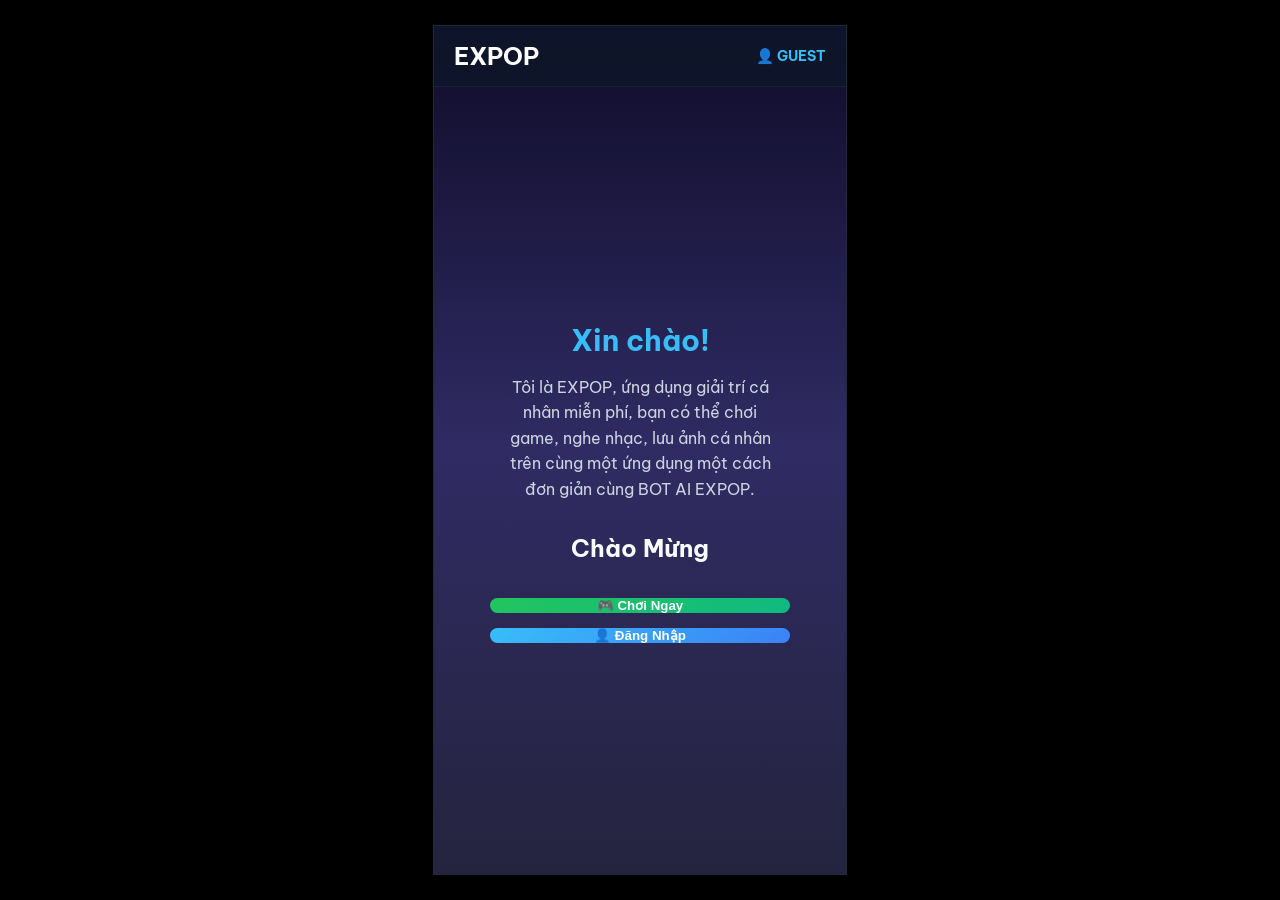
<file: index.html>
<!DOCTYPE html>
<html lang="vi">
<head>
    <meta charset="UTF-8">
    <meta name="viewport" content="width=device-width, initial-scale=1.0, maximum-scale=1.0, user-scalable=no, viewport-fit=cover">
    <title>EXPOP</title>
    <link rel="stylesheet" href="styles.css">
</head>
<body>

    <div class="app-container">
        <!-- HEADER -->
        <div class="header">
            <h1 class="app-title">EXPOP</h1>
            <div id="user-status-container">
                <div id="user-status" class="user-tag">👤 GUEST</div>
                <button id="logout-btn" class="btn-logout" data-action="logout" style="display: none;">Đăng xuất</button>
            </div>
        </div>

        <!-- MAIN CONTENT -->
        <div class="main-view-container">
            <!-- Login/Register View -->
            <div id="auth-view" class="main-view view-centered">
                <div id="login-intro-text" style="text-align: center; color: #cbd5e1; margin-bottom: 30px; max-width: 320px; line-height: 1.6; padding: 0 20px;">
                    <h2 style="color: #38bdf8; margin-bottom: 10px; font-size: 1.8rem;">Xin chào!</h2>
                    <p>Tôi là EXPOP, ứng dụng giải trí cá nhân miễn phí, bạn có thể chơi game, nghe nhạc, lưu ảnh cá nhân trên cùng một ứng dụng một cách đơn giản cùng BOT AI EXPOP.</p>
                </div>
                <div class="auth-form">
                    <a href="#" id="auth-back-link" data-action="back-to-welcome" style="display: none; margin-bottom: 20px;">‹ Quay lại</a>
                    <h3 id="auth-title">Đăng Nhập</h3>
                    <input type="text" id="auth-name" placeholder="Tên tài khoản...">
                    <input type="password" id="auth-pass" placeholder="Mật khẩu...">
                    <input type="password" id="auth-pass-confirm" placeholder="Nhập lại mật khẩu..." style="display: none;">
                    <button id="auth-submit-btn" class="btn-main" data-action="login">Đăng Nhập</button>
                    <a href="#" id="auth-switch-link" data-action="switch-auth-mode">Chưa có tài khoản? Đăng ký</a>
                </div>
            </div>

            <!-- Home View (Logged In) -->
            <div id="home-view" class="main-view view-centered">
                <div class="home-menu">
                    <div class="home-menu-btn btn-music" data-action="open-music">
                        <div class="btn-bg"></div>
                        <div class="btn-content">
                            <div class="music-wave-icon"><span></span><span></span><span></span><span></span></div>
                            <span class="home-menu-label">Nghe Nhạc</span>
                        </div>
                    </div>
                    <div class="home-menu-btn btn-game" data-action="open-games">
                        <div class="btn-bg"></div>
                        <div class="btn-content">
                            <span class="home-menu-icon game-anim">🎮</span>
                            <span class="home-menu-label">Mini Game</span>
                        </div>
                    </div>
                    <div class="home-menu-btn btn-gallery" data-action="open-gallery">
                        <div class="btn-bg"></div>
                        <div class="btn-content">
                            <span class="home-menu-icon gallery-anim">📸</span>
                            <span class="home-menu-label">Kho Ảnh</span>
                        </div>
                    </div>
                </div>
            </div>

            <!-- Music View -->
            <div id="music-view" class="main-view">
                <div class="page-header">
                    <button class="btn-icon" data-action="back-to-home">⬅️</button>
                    <h3>Âm Nhạc</h3>
                    <button class="btn-icon" id="btn-shuffle" data-action="toggle-shuffle" style="margin-left: auto; margin-right: 5px;">🔀</button>
                    <button class="btn-icon" id="btn-loop" data-action="toggle-loop" style="margin-right: 5px;">🔁</button>
                    <button class="btn-icon" data-action="add-music" style="margin-right: 10px;">➕</button>
                    <button id="music-vol-btn" class="vol-btn" data-action="toggle-mute">🔇</button>
                </div>
                <div id="music-feed" class="explore-feed scroll-hide"></div>
            </div>

            <!-- Games View -->
            <div id="games-view" class="main-view">
                <!-- Game Menu -->
                <div id="game-menu-container" class="main-view active">
                    <div class="page-header">
                        <button class="btn-icon" data-action="back-to-home">⬅️</button>
                        <h3>Kho Trò Chơi</h3>
                    </div>
                    <div class="game-list scroll-hide">
                        <div class="game-item" data-action="play-game" data-game-url="caro.html" data-game-title="Cờ Caro">
                            <div class="game-icon caro-logo">
                                <span class="caro-o"></span>
                                <span class="caro-x"></span>
                            </div>
                            <div class="game-name">Cờ Caro</div>
                        </div>
                        <div class="game-item" data-action="play-game" data-game-url="chess.html" data-game-title="Cờ Vua">
                            <div class="game-icon">♔</div>
                            <div class="game-name">Cờ Vua</div>
                        </div>
                        <div class="game-item" data-action="play-game" data-game-url="xiangqi.html" data-game-title="Cờ Tướng">
                            <div class="game-icon" style="color: #ef4444;">帥</div>
                            <div class="game-name">Cờ Tướng</div>
                        </div>
                        <div class="game-item" data-action="play-game" data-game-url="go.html" data-game-title="Cờ Vây">
                            <div class="game-icon">碁</div>
                            <div class="game-name">Cờ Vây</div>
                        </div>
                    </div>
                </div>
                <!-- Game Player -->
                <div id="game-player-container" class="main-view">
                    <div class="page-header">
                        <button class="btn-icon" data-action="back-to-game-menu">⬅️</button>
                        <h3 id="game-player-title"></h3>
                    </div>
                    <iframe id="game-iframe" src="about:blank" class="game-iframe" frameborder="0" style="border: none;" allowtransparency="true"></iframe>
                </div>
            </div>

            <!-- Gallery View -->
            <div id="gallery-view" class="main-view">
                <div class="page-header">
                    <button class="btn-icon" data-action="back-to-home">⬅️</button>
                    <h3>Kho Ảnh</h3>
                    <button class="btn-icon" data-action="trigger-upload" style="margin-left: auto;">➕</button>
                    <input type="file" id="photo-upload-input" accept="image/*" style="display: none;" multiple>
                </div>
                <div id="gallery-grid" class="gallery-grid scroll-hide"></div>
            </div>
        </div>
    </div>

    <script src="utils.js"></script>
    <script src="state.js"></script>
    <script src="db.js"></script>
    <script src="media.js"></script>
    <script src="ui.js"></script>
    <script src="main.js"></script>
</body>
</html>
</file>
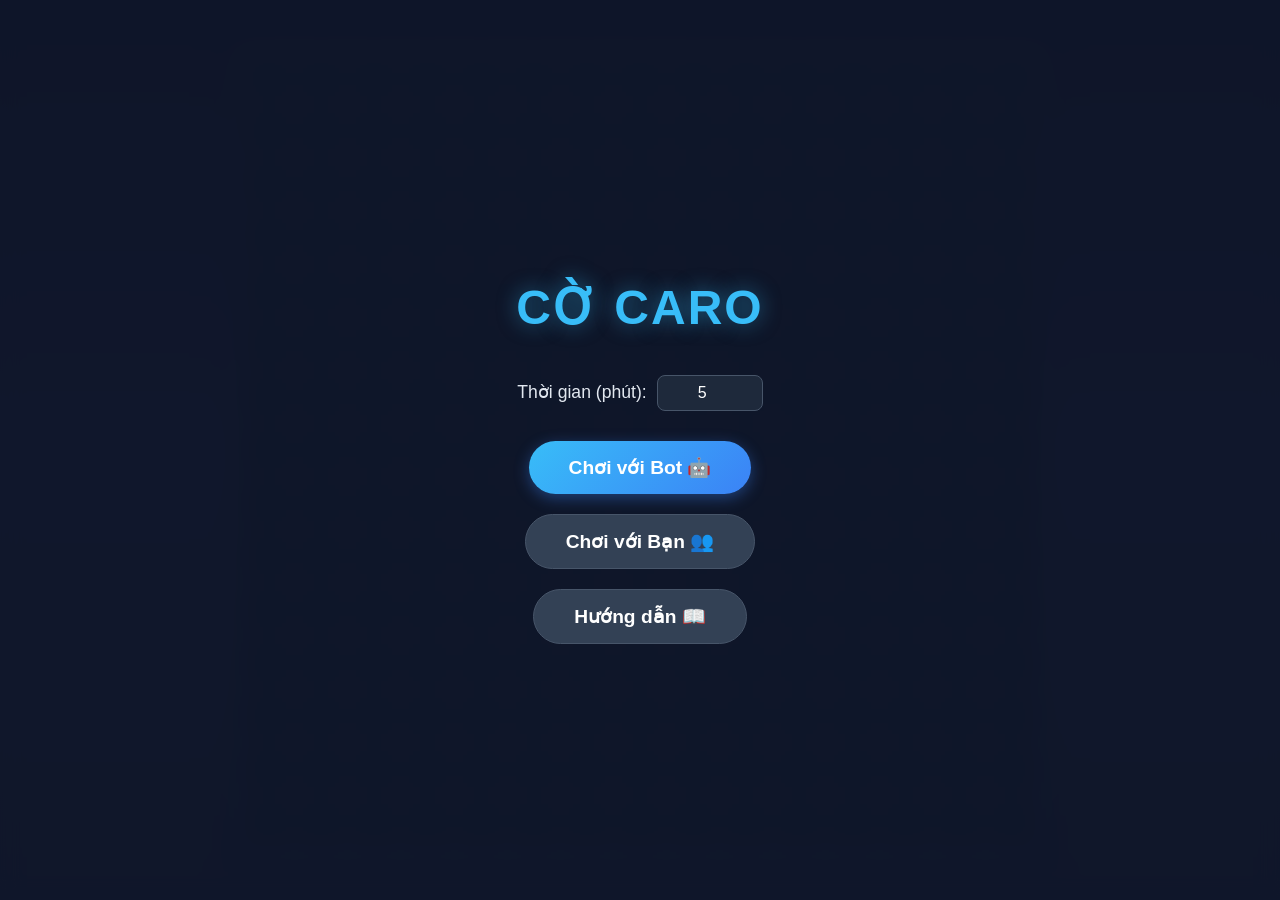
<file: caro.html>
<!DOCTYPE html>
<html lang="vi">
<head>
    <meta charset="UTF-8">
    <meta name="viewport" content="width=device-width, initial-scale=1.0, maximum-scale=1.0, user-scalable=no">
    <title>Cờ Caro</title>
    <style>
        body {
            margin: 0;
            padding: 0;
            display: flex;
            flex-direction: column; /* Xếp dọc để UI nằm trên bàn cờ */
            justify-content: center;
            align-items: center;
            height: 100vh;
            background: linear-gradient(180deg, #0f0c29, #302b63, #24243e);
            overflow: hidden;
            font-family: 'Segoe UI', sans-serif;
        }
        #game-board {
            /* Tự động tính toán kích thước: nhỏ nhất giữa chiều ngang hoặc (chiều dọc - 100px cho UI) */
            width: min(95vw, calc(100vh - 100px));
            height: min(95vw, calc(100vh - 100px));
            
            display: grid;
            grid-template-columns: repeat(15, 1fr);
            grid-template-rows: repeat(15, 1fr);
            gap: 1px; /* Tạo đường kẻ ô sắc nét */
            background-color: #64748b; /* Màu nền sáng để làm nổi bật đường kẻ (kẻ ô) */
            border: 2px solid #64748b;
            border-radius: 8px; /* Bo góc bàn cờ */
            box-sizing: border-box;
            box-shadow: 0 0 20px rgba(0, 0, 0, 0.5); /* Đổ bóng cho bàn cờ nổi bật */
        }
        .cell {
            background-color: #0f172a; /* Màu nền ô tối để tương phản với đường kẻ */
            display: flex;
            justify-content: center;
            align-items: center;
            cursor: pointer;
            font-size: clamp(12px, 4vw, 24px); /* Giảm nhẹ cỡ chữ vì ô nhỏ hơn */
            font-weight: 900; /* Chữ đậm hơn */
            color: white;
            user-select: none;
            transition: background-color 0.2s;
        }
        .cell:active { background-color: rgba(255, 255, 255, 0.1); }
        
        /* Hiệu ứng Neon cho X và O */
        .cell.x { 
            color: #38bdf8; 
            text-shadow: 0 0 10px rgba(56, 189, 248, 0.6);
        }
        .cell.o { 
            color: #ef4444; 
            text-shadow: 0 0 10px rgba(239, 68, 68, 0.6);
        }

        /* Màn hình Menu & Kết thúc */
        .overlay {
            position: absolute;
            top: 0; left: 0; width: 100%; height: 100%;
            background: rgba(15, 23, 42, 0.95);
            display: flex;
            flex-direction: column;
            justify-content: center;
            align-items: center;
            z-index: 100;
            backdrop-filter: blur(10px);
        }
        .overlay.hidden { display: none; }
        
        h1 { color: #38bdf8; font-size: 3rem; margin-bottom: 40px; text-transform: uppercase; letter-spacing: 2px; text-shadow: 0 0 20px rgba(56, 189, 248, 0.5); }
        
        .btn {
            background: linear-gradient(135deg, #38bdf8 0%, #3b82f6 100%);
            border: none;
            padding: 15px 40px;
            margin: 10px;
            border-radius: 50px;
            color: white;
            font-size: 1.2rem;
            font-weight: bold;
            cursor: pointer;
            transition: transform 0.2s, box-shadow 0.2s;
            min-width: 200px;
            box-shadow: 0 4px 15px rgba(59, 130, 246, 0.4);
        }
        .btn:hover { transform: translateY(-3px); box-shadow: 0 6px 20px rgba(59, 130, 246, 0.6); }
        .btn:active { transform: scale(0.95); }
        .btn-secondary { background: #334155; box-shadow: none; border: 1px solid #475569; }
        .btn-secondary:hover { background: #475569; }

        /* Cài đặt thời gian */
        .setting-group {
            margin-bottom: 20px;
            display: flex;
            align-items: center;
            gap: 10px;
            color: #e2e8f0;
            font-size: 1.1rem;
        }
        .setting-group input {
            padding: 8px 12px;
            border-radius: 8px;
            border: 1px solid #475569;
            background: #1e293b;
            color: white;
            font-size: 1rem;
            width: 80px;
            text-align: center;
        }

        /* HUD trong game */
        .game-ui { 
            width: min(95vw, calc(100vh - 100px));
            display: flex; justify-content: space-between; align-items: center; 
            padding: 10px 15px; box-sizing: border-box; margin-bottom: 15px;
            background: rgba(15, 23, 42, 0.8); backdrop-filter: blur(8px);
            border-radius: 12px; border: 1px solid rgba(255,255,255,0.1);
            box-shadow: 0 4px 6px rgba(0,0,0,0.1);
        }
        .game-ui button {
            pointer-events: auto;
            padding: 6px 12px;
            font-size: 0.9rem;
            min-width: auto;
            border-radius: 8px;
            margin: 0;
        }
        .center-hud {
            display: flex;
            align-items: center;
            gap: 15px;
            pointer-events: auto; /* Cho phép click vào các nút bên trong */
        }
        .action-buttons {
            display: flex;
            gap: 10px;
        }
        .timers-container {
            display: flex;
            gap: 15px;
        }
        .timer-box {
            background: rgba(0, 0, 0, 0.3);
            padding: 5px 10px;
            border-radius: 8px;
            color: white;
            font-weight: bold;
            border: 2px solid transparent;
            min-width: 70px;
            text-align: center;
            display: flex;
            flex-direction: column;
            justify-content: center;
            align-items: center;
            gap: 5px;
            transition: all 0.3s ease;
        }
        .timer-box.active {
            transform: scale(1.05);
            box-shadow: 0 0 20px rgba(0,0,0,0.5);
        }
        /* X Theme - Blue */
        #timer-x { border-color: #38bdf8; color: #38bdf8; }
        #timer-x.active { background: rgba(56, 189, 248, 0.15); box-shadow: 0 0 20px rgba(56, 189, 248, 0.4); }
        
        /* O Theme - Red */
        #timer-o { border-color: #ef4444; color: #ef4444; }
        #timer-o.active { background: rgba(239, 68, 68, 0.15); box-shadow: 0 0 20px rgba(239, 68, 68, 0.4); }

        .player-title { font-size: 0.9rem; font-weight: 900; text-transform: uppercase; line-height: 1.2; }
        .time-val { font-size: 0.85rem; opacity: 0.9; font-family: monospace; }

        .guide-content { text-align: left; line-height: 1.6; color: #e2e8f0; max-height: 60vh; overflow-y: auto; padding: 0 20px; }

        #score-container {
            color: white;
            font-size: 1.8rem;
            font-weight: 700;
            text-shadow: 0 0 5px rgba(0,0,0,0.7);
        }
        #score-x-display {
            color: #38bdf8; /* Blue for X */
        }
        #score-o-display {
            color: #ef4444; /* Red for O */
        }
    </style>
</head>
<body>
    <!-- Màn hình Menu -->
    <div id="start-screen" class="overlay">
        <h1>Cờ Caro</h1>
        <div class="setting-group">
            <label for="time-limit">Thời gian (phút):</label>
            <input type="number" id="time-limit" min="1" max="15" value="5">
        </div>
        <button class="btn" id="btn-pve">Chơi với Bot 🤖</button>
        <button class="btn btn-secondary" id="btn-pvp">Chơi với Bạn 👥</button>
        <button class="btn btn-secondary" id="btn-guide">Hướng dẫn 📖</button>
    </div>

    <!-- Màn hình Hướng dẫn -->
    <div id="guide-screen" class="overlay hidden">
        <h1 style="font-size: 2rem; margin-bottom: 20px;">Cách Chơi</h1>
        <div class="guide-content">
            <p><strong>1. Mục tiêu:</strong> Tạo thành một hàng liên tiếp gồm 5 quân (ngang, dọc, hoặc chéo).</p>
            <p><strong>2. Luật chặn:</strong> Nếu hàng 5 quân bị chặn ở cả 2 đầu bởi quân đối phương, bạn sẽ không thắng (Luật chặn 2 đầu).</p>
            <p><strong>3. Thời gian:</strong> Mỗi bên có quỹ thời gian, hết giờ sẽ thua.</p>
        </div>
        <button class="btn" id="btn-close-guide" style="margin-top: 20px;">Đã hiểu</button>
    </div>

    <div id="ingame-menu" class="overlay hidden">
        <h1>Menu</h1>
        <button class="btn btn-secondary" id="btn-surrender">Đầu hàng 🏳️</button>
        <button class="btn btn-secondary" id="btn-quit">Trở về 🏠</button>
        <button class="btn" id="btn-close-menu">Chơi tiếp ▶️</button>
    </div>

    <!-- Màn hình Kết quả -->
    <div id="result-screen" class="overlay hidden">
        <h1 id="result-title">Kết Quả</h1>
        <p id="result-message" style="color: #e2e8f0; font-size: 1.2rem; margin-bottom: 30px; text-align: center; padding: 0 20px; line-height: 1.5;"></p>
        <button class="btn" id="btn-result-restart">Chơi lại 🔄</button>
        <button class="btn btn-secondary" id="btn-result-menu">Menu 🏠</button>
    </div>

    <div class="game-ui" id="game-ui" style="display: none;">
        <div class="timers-container">
            <div id="timer-x" class="timer-box active">X: 05:00</div>
            <div id="timer-o" class="timer-box">O: 05:00</div>
        </div>
        <div class="center-hud">
            <div id="score-container">
                <span id="score-x-display">0</span> - <span id="score-o-display">0</span>
            </div>
        </div>
        <div class="action-buttons">
            <button class="btn btn-secondary" id="btn-restart">Chơi lại</button>
            <button class="btn btn-secondary" id="btn-menu">Menu</button>
        </div>
    </div>

    <div id="game-board"></div>
    <script src="caro.js"></script>
</body>
</html>
</file>
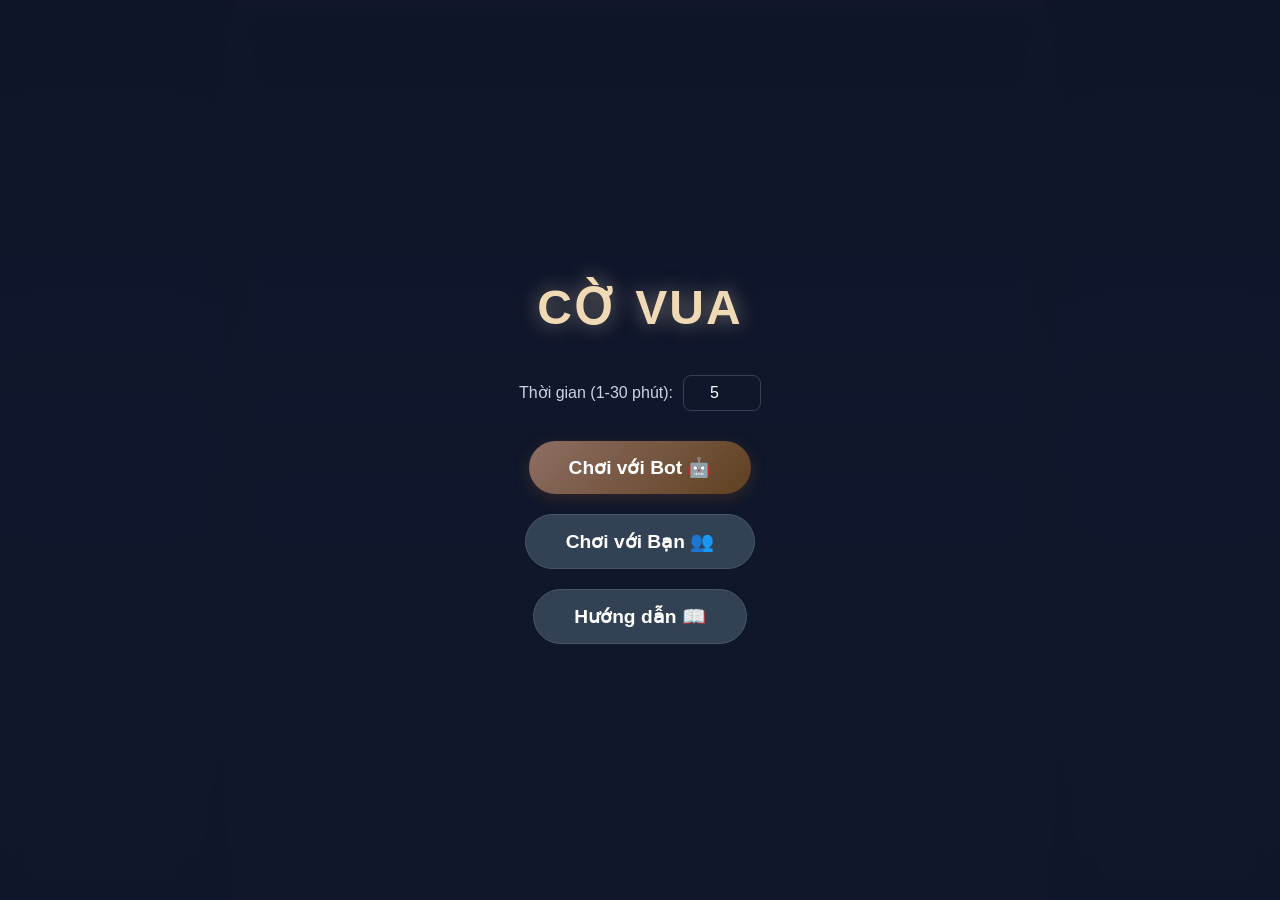
<file: chess.html>
<!DOCTYPE html>
<html lang="vi">
<head>
    <meta charset="UTF-8">
    <meta name="viewport" content="width=device-width, initial-scale=1.0, maximum-scale=1.0, user-scalable=no">
    <title>Cờ Vua</title>
    <!-- Lấy các style chung từ caro.html và điều chỉnh -->
    <style>
        body {
            margin: 0;
            padding: 0;
            display: flex;
            flex-direction: column;
            justify-content: center;
            align-items: center;
            height: 100vh;
            background: linear-gradient(180deg, #0f0c29, #302b63, #24243e);
            overflow: hidden;
            font-family: 'Segoe UI', sans-serif;
        }

        #game-board {
            width: min(95vw, calc(100vh - 100px));
            height: min(95vw, calc(100vh - 100px));
            display: grid;
            grid-template-columns: repeat(8, 1fr);
            grid-template-rows: repeat(8, 1fr);
            border: 4px solid #604020;
            box-shadow: 0 0 20px rgba(0, 0, 0, 0.5);
        }

        .square {
            display: flex;
            justify-content: center;
            align-items: center;
            font-size: clamp(24px, 8vw, 60px);
            user-select: none;
            color: #333;
            position: relative;
            cursor: pointer;
        }

        .square.light { background-color: #f0d9b5; }
        .square.dark { background-color: #b58863; }
        
        .piece {
            cursor: grab;
            text-shadow: 0 1px 3px rgba(0,0,0,0.4);
            pointer-events: none; /* Để click xuyên qua quân cờ vào ô */
        }
        .piece:active { cursor: grabbing; }

        .square.selected {
            background-color: #f6f669 !important;
        }

        /* Gợi ý nước đi */
        .valid-move-dot {
            width: 30%;
            height: 30%;
            background-color: rgba(0, 0, 0, 0.2);
            border-radius: 50%;
            position: absolute;
            pointer-events: none;
        }
        .capture-hint::before {
            content: '';
            position: absolute;
            top: 5%; bottom: 5%; left: 5%; right: 5%;
            border: 4px solid rgba(0, 0, 0, 0.2);
            border-radius: 50%;
            box-sizing: border-box;
        }
        .in-check {
            background-color: #ff6b6b !important;
        }

        /* UI Styles copied from caro.html */
        .overlay { position: absolute; top: 0; left: 0; width: 100%; height: 100%; background: rgba(15, 23, 42, 0.95); display: flex; flex-direction: column; justify-content: center; align-items: center; z-index: 100; backdrop-filter: blur(10px); }
        .overlay.hidden { display: none; }
        h1 { color: #f0d9b5; font-size: 3rem; margin-bottom: 40px; text-transform: uppercase; letter-spacing: 2px; text-shadow: 0 0 20px rgba(240, 217, 181, 0.5); }
        .btn { background: linear-gradient(135deg, #8d6e63 0%, #604020 100%); border: none; padding: 15px 40px; margin: 10px; border-radius: 50px; color: white; font-size: 1.2rem; font-weight: bold; cursor: pointer; transition: transform 0.2s, box-shadow 0.2s; min-width: 200px; box-shadow: 0 4px 15px rgba(96, 64, 32, 0.4); }
        .btn:hover { transform: translateY(-3px); box-shadow: 0 6px 20px rgba(96, 64, 32, 0.6); }
        .btn:active { transform: scale(0.95); }
        .btn-secondary { background: #334155; box-shadow: none; border: 1px solid #475569; }
        .btn-secondary:hover { background: #475569; }
        
        /* HUD Gọn gàng */
        .game-ui { 
            width: min(95vw, calc(100vh - 100px));
            display: flex; justify-content: space-between; align-items: center; 
            padding: 10px 15px; box-sizing: border-box; margin-bottom: 15px;
            background: rgba(15, 23, 42, 0.8); backdrop-filter: blur(8px);
            border-radius: 12px; border: 1px solid rgba(255,255,255,0.1);
            box-shadow: 0 4px 6px rgba(0,0,0,0.1);
        }
        .game-ui button { pointer-events: auto; padding: 6px 12px; font-size: 0.9rem; min-width: auto; border-radius: 8px; margin: 0; }
        .center-hud { display: flex; align-items: center; gap: 10px; pointer-events: auto; }
        .action-buttons { display: flex; gap: 10px; }
        .timers-container { display: flex; gap: 15px; }
        .timer-box { background: rgba(0, 0, 0, 0.3); padding: 5px 10px; border-radius: 8px; color: white; font-weight: bold; border: 2px solid transparent; min-width: 70px; text-align: center; display: flex; flex-direction: column; justify-content: center; align-items: center; gap: 2px; transition: all 0.3s ease; }
        .timer-box.active { transform: scale(1.05); box-shadow: 0 0 20px rgba(0,0,0,0.5); }
        #timer-w { border-color: #f0d9b5; color: #f0d9b5; }
        #timer-w.active { background: rgba(240, 217, 181, 0.15); box-shadow: 0 0 20px rgba(240, 217, 181, 0.4); }
        #timer-b { border-color: #604020; color: #604020; }
        #timer-b.active { background: rgba(96, 64, 32, 0.15); box-shadow: 0 0 20px rgba(96, 64, 32, 0.4); }
        .player-title { font-size: 0.9rem; font-weight: 900; text-transform: uppercase; line-height: 1.2; }
        .time-val { font-size: 0.85rem; opacity: 0.9; font-family: monospace; }
        
        .guide-content { text-align: left; line-height: 1.6; color: #e2e8f0; max-height: 60vh; overflow-y: auto; padding: 0 20px; }
    </style>
</head>
<body>
    <!-- Màn hình Menu -->
    <div id="start-screen" class="overlay">
        <h1>Cờ Vua</h1>
        <!-- Thêm phần cài đặt thời gian cho đồng bộ -->
        <div class="settings-container" style="margin-bottom: 20px; color: #cbd5e1; display: flex; flex-direction: column; gap: 10px; align-items: center;">
            <div class="setting-item" style="display: flex; align-items: center; gap: 10px;">
                <label for="time-limit" style="font-size: 1rem;">Thời gian (1-30 phút):</label>
                <input type="number" id="time-limit" value="5" min="1" max="30" style="width: 60px; padding: 8px; background: #0f172a; border: 1px solid #334155; color: #fff; border-radius: 8px; text-align: center; font-size: 1rem;">
            </div>
        </div>
        <button class="btn" id="btn-pve">Chơi với Bot 🤖</button>
        <button class="btn btn-secondary" id="btn-pvp">Chơi với Bạn 👥</button>
        <button class="btn btn-secondary" id="btn-guide">Hướng dẫn 📖</button>
    </div>

    <!-- Màn hình Hướng dẫn -->
    <div id="guide-screen" class="overlay hidden">
        <h1 style="font-size: 2rem; margin-bottom: 20px;">Cách Chơi</h1>
        <div class="guide-content">
            <p><strong>1. Mục tiêu:</strong> Chiếu hết (Checkmate) Vua của đối phương.</p>
            <p><strong>2. Di chuyển:</strong></p>
            <ul style="margin-top: 5px; padding-left: 20px;">
                <li><strong>Tốt:</strong> Đi thẳng 1 ô (2 ô nước đầu), ăn chéo.</li>
                <li><strong>Xe:</strong> Đi ngang, dọc không giới hạn.</li>
                <li><strong>Mã:</strong> Đi hình chữ L (nhảy qua quân khác).</li>
                <li><strong>Tượng:</strong> Đi chéo không giới hạn.</li>
                <li><strong>Hậu:</strong> Đi ngang, dọc, chéo (kết hợp Xe + Tượng).</li>
                <li><strong>Vua:</strong> Đi 1 ô mọi hướng.</li>
            </ul>
            <p><strong>3. Luật đặc biệt:</strong> Nhập thành, Phong cấp Tốt, Bắt Tốt qua đường.</p>
        </div>
        <button class="btn" id="btn-close-guide" style="margin-top: 20px;">Đã hiểu</button>
    </div>

    <div id="ingame-menu" class="overlay hidden">
        <h1>Menu</h1>
        <button class="btn btn-secondary" id="btn-surrender">Đầu hàng 🏳️</button>
        <button class="btn btn-secondary" id="btn-quit">Trở về 🏠</button>
        <button class="btn btn-secondary" id="btn-close-menu">Đóng</button>
    </div>

    <!-- Màn hình Kết quả -->
    <div id="result-screen" class="overlay hidden">
        <h1 id="result-title">Kết Quả</h1>
        <p id="result-message" style="color: #e2e8f0; font-size: 1.2rem; margin-bottom: 30px; text-align: center; padding: 0 20px; line-height: 1.5;"></p>
        <button class="btn" id="btn-result-restart">Chơi lại 🔄</button>
        <button class="btn btn-secondary" id="btn-result-menu">Menu 🏠</button>
    </div>

    <div class="game-ui" id="game-ui" style="display: none;">
        <div class="timers-container">
            <div id="timer-w" class="timer-box active"></div>
            <div id="timer-b" class="timer-box"></div>
        </div>
        <div class="action-buttons">
            <button class="btn btn-secondary" id="btn-restart">Chơi lại</button>
            <button class="btn btn-secondary" id="btn-menu">Menu</button>
        </div>
    </div>

    <div id="game-board"></div>
    <script src="chess.js"></script>
</body>
</html>
        }
    </style>
</head>
<body>
    <div id="game-board"></div>
    <script src="chess.js"></script>
</body>
</html>
</file>
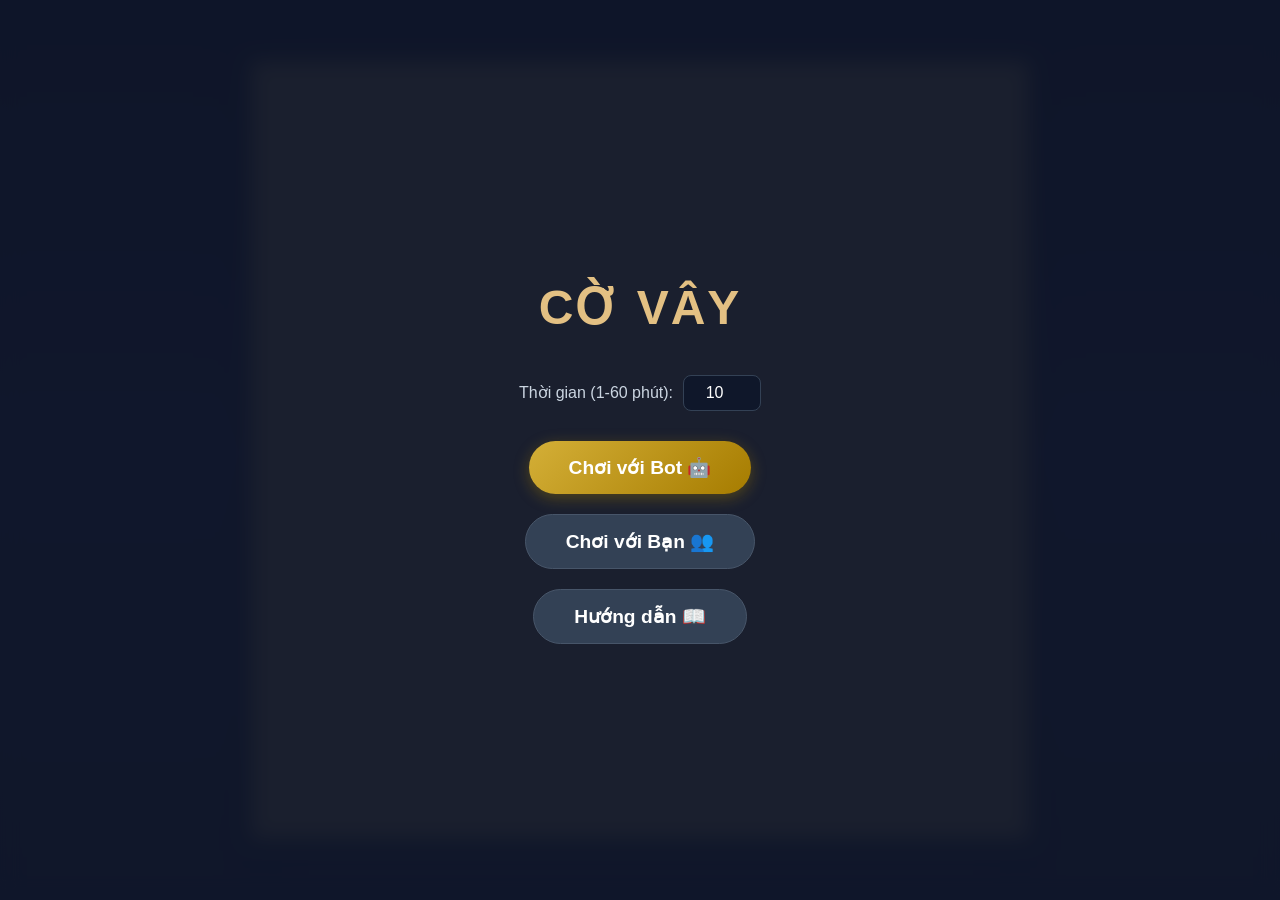
<file: go.html>
<!DOCTYPE html>
<html lang="vi">
<head>
    <meta charset="UTF-8">
    <meta name="viewport" content="width=device-width, initial-scale=1.0, maximum-scale=1.0, user-scalable=no">
    <title>Cờ Vây</title>
    <style>
        body {
            margin: 0;
            padding: 0;
            display: flex;
            flex-direction: column;
            justify-content: center;
            align-items: center;
            height: 100vh;
            background: linear-gradient(180deg, #0f0c29, #302b63, #24243e);
            overflow: hidden;
            font-family: 'Segoe UI', sans-serif;
        }

        #game-board {
            width: min(95vw, calc(100vh - 120px));
            height: min(95vw, calc(100vh - 120px));
            background-color: #e3c083; /* Màu gỗ Kaya truyền thống */
            border: 2px solid #5e4020;
            box-shadow: 0 0 20px rgba(0, 0, 0, 0.5);
            display: grid;
            grid-template-columns: repeat(19, 1fr);
            grid-template-rows: repeat(19, 1fr);
            position: relative;
            padding: 5px;
            box-sizing: border-box;
        }

        .intersection {
            position: relative;
            cursor: pointer;
        }

        /* Vẽ đường kẻ */
        .intersection::before { content: ''; position: absolute; top: 0; bottom: 0; left: 50%; width: 1px; background: #000; }
        .intersection::after { content: ''; position: absolute; left: 0; right: 0; top: 50%; height: 1px; background: #000; }
        
        /* Xử lý các điểm biên để đường kẻ không bị thừa ra ngoài */
        .intersection.top::before { top: 50%; }
        .intersection.bottom::before { bottom: 50%; }
        .intersection.left::after { left: 50%; }
        .intersection.right::after { right: 50%; }

        /* Điểm sao (Hoshi) */
        .star-point {
            width: 20%; height: 20%; background: #000; border-radius: 50%; position: absolute; top: 50%; left: 50%; transform: translate(-50%, -50%); z-index: 1;
        }

        /* Quân cờ */
        .stone {
            width: 90%; height: 90%; border-radius: 50%; position: absolute; top: 50%; left: 50%; transform: translate(-50%, -50%); z-index: 2;
            box-shadow: 1px 1px 2px rgba(0,0,0,0.5);
        }
        .stone.black { background: radial-gradient(circle at 30% 30%, #444, #000); }
        .stone.white { background: radial-gradient(circle at 30% 30%, #fff, #ddd); }

        /* UI Overlay & Buttons */
        .overlay { position: absolute; top: 0; left: 0; width: 100%; height: 100%; background: rgba(15, 23, 42, 0.95); display: flex; flex-direction: column; justify-content: center; align-items: center; z-index: 100; backdrop-filter: blur(10px); }
        .overlay.hidden { display: none; }
        h1 { color: #e3c083; font-size: 3rem; margin-bottom: 40px; text-transform: uppercase; letter-spacing: 2px; }
        .btn { background: linear-gradient(135deg, #d4af37 0%, #a67c00 100%); border: none; padding: 15px 40px; margin: 10px; border-radius: 50px; color: white; font-size: 1.2rem; font-weight: bold; cursor: pointer; min-width: 200px; box-shadow: 0 4px 15px rgba(166, 124, 0, 0.4); }
        .btn:hover { transform: translateY(-3px); }
        .btn-secondary { background: #334155; box-shadow: none; border: 1px solid #475569; }
        
        /* HUD */
        .game-ui { 
            width: min(95vw, calc(100vh - 120px)); /* Căn theo chiều rộng bàn cờ */
            display: flex; justify-content: space-between; align-items: center; 
            padding: 10px 15px; box-sizing: border-box; color: white; margin-bottom: 15px;
            background: rgba(15, 23, 42, 0.8); backdrop-filter: blur(8px);
            border-radius: 12px; border: 1px solid rgba(255,255,255,0.1);
            box-shadow: 0 4px 6px rgba(0,0,0,0.1);
        }
        .timers-container { display: flex; gap: 15px; }
        .timer-box { background: rgba(0, 0, 0, 0.3); padding: 5px 10px; border-radius: 8px; color: white; font-weight: bold; border: 2px solid transparent; min-width: 70px; text-align: center; display: flex; flex-direction: column; justify-content: center; align-items: center; gap: 2px; transition: all 0.3s ease; }
        .timer-box.active { transform: scale(1.05); box-shadow: 0 0 20px rgba(0,0,0,0.5); }
        #timer-b { border-color: #000; color: #aaa; background: #1e293b; }
        #timer-b.active { box-shadow: 0 0 20px rgba(0, 0, 0, 0.5); border-color: #fff; }
        #timer-w { border-color: #fff; color: #fff; background: #64748b; }
        #timer-w.active { box-shadow: 0 0 20px rgba(255, 255, 255, 0.5); border-color: #000; }
        .player-title { font-size: 0.9rem; font-weight: 900; text-transform: uppercase; line-height: 1.2; }
        .time-val { font-size: 0.85rem; opacity: 0.9; font-family: monospace; }
        
        .settings-container { margin-bottom: 20px; color: #cbd5e1; display: flex; flex-direction: column; gap: 10px; align-items: center; }
        .setting-item { display: flex; align-items: center; gap: 10px; }
        .setting-item label { font-size: 1rem; }
        .setting-item input { width: 60px; padding: 8px; background: #0f172a; border: 1px solid #334155; color: #fff; border-radius: 8px; text-align: center; font-size: 1rem; }
        
        /* Thêm style cho các nhóm nút để sắp xếp lại */
        .controls-container { display: flex; flex-direction: column; gap: 6px; align-items: stretch; min-width: 120px; }
        .controls-row { display: flex; gap: 6px; }
        .btn-full { width: 100%; }
        .btn-half { flex: 1; }
        .btn-small { padding: 6px 12px; font-size: 0.9rem; min-width: auto; border-radius: 8px; margin: 0; }
        .guide-content { text-align: left; line-height: 1.6; color: #e2e8f0; max-height: 60vh; overflow-y: auto; padding: 0 20px; }

        /* Style cho bảng kết quả đẹp hơn */
        #result-message { width: 100%; max-width: 350px; padding: 0 10px; text-align: center; }
        .result-breakdown {
            display: flex;
            justify-content: space-around;
            gap: 15px;
            margin-bottom: 25px;
            font-size: 0.95rem;
            text-align: left;
            color: #fff;
        }
        .result-player-score {
            background: rgba(0,0,0,0.2);
            padding: 10px 15px;
            border-radius: 10px;
            border: 1px solid #334155;
            flex: 1;
        }
        .result-player-score h3 { margin: 0 0 8px 0; font-size: 1.1rem; border-bottom: 1px solid #475569; padding-bottom: 8px; }
        .result-player-score ul { list-style: none; padding: 0; margin: 0; line-height: 1.9; }
        .result-player-score ul li span { float: right; font-weight: bold; }
        .winner-message { font-size: 1.4rem; font-weight: bold; }
        .winner-message.black { color: #4ade80; }
        .winner-message.white { color: #f87171; }
    </style>
</head>
<body>
    <!-- Màn hình Menu Chính -->
    <div id="start-screen" class="overlay">
        <h1>Cờ Vây</h1>
        <div class="settings-container">
            <div class="setting-item">
                <label for="time-limit">Thời gian (1-60 phút):</label>
                <input type="number" id="time-limit" value="10" min="1" max="60">
            </div>
        </div>
        <button class="btn" id="btn-pve">Chơi với Bot 🤖</button>
        <button class="btn btn-secondary" id="btn-pvp">Chơi với Bạn 👥</button>
        <button class="btn btn-secondary" id="btn-guide">Hướng dẫn 📖</button>
    </div>

    <!-- Màn hình Hướng dẫn -->
    <div id="guide-screen" class="overlay hidden">
        <h1 style="font-size: 2rem; margin-bottom: 20px;">Cách Chơi</h1>
        <div class="guide-content">
            <p><strong>1. Mục tiêu:</strong> Chiếm được nhiều đất (giao điểm) hơn đối thủ.</p>
            <p><strong>2. Đặt quân:</strong> Đen đi trước. Đặt quân vào các giao điểm trống.</p>
            <p><strong>3. Khí & Bắt quân:</strong> "Khí" là các giao điểm trống sát cạnh quân cờ. Nếu một nhóm quân mất hết khí, nó sẽ bị bắt và đưa ra khỏi bàn.</p>
            <p><strong>4. Luật Ko:</strong> Không được đi nước lặp lại trạng thái bàn cờ ngay lập tức trước đó.</p>
            <p><strong>5. Kết thúc:</strong> Khi cả hai người chơi cùng "Bỏ lượt" (Pass), ván cờ kết thúc.</p>
        </div>
        <button class="btn" id="btn-close-guide" style="margin-top: 20px;">Đã hiểu</button>
    </div>

    <!-- Menu Trong Game -->
    <div id="ingame-menu" class="overlay hidden">
        <h1>Menu</h1>
        <button class="btn btn-secondary" id="btn-surrender">Đầu hàng 🏳️</button>
        <button class="btn btn-secondary" id="btn-quit">Trở về 🏠</button>
        <button class="btn btn-secondary" id="btn-close-menu">Đóng</button>
    </div>

    <!-- Màn hình Kết quả -->
    <div id="result-screen" class="overlay hidden">
        <h1 id="result-title">Kết Quả</h1>
        <div id="result-message"></div>
        <button class="btn" id="btn-result-restart">Chơi lại 🔄</button>
        <button class="btn btn-secondary" id="btn-result-menu">Menu 🏠</button>
    </div>

    <!-- Giao diện thông tin (HUD) -->
    <div class="game-ui" id="game-ui" style="display: none;">
        <!-- Timers (Left) -->
        <div class="timers-container">
            <div id="timer-b" class="timer-box active"></div>
            <div id="timer-w" class="timer-box"></div>
        </div>
        
        <!-- Controls (Right) -->
        <div class="controls-container">
            <button class="btn btn-secondary btn-small btn-full" id="btn-pass">Bỏ lượt</button>
            <div class="controls-row">
                <button class="btn btn-secondary btn-small btn-half" id="btn-restart">Chơi lại</button>
                <button class="btn btn-secondary btn-small btn-half" id="btn-menu">Menu</button>
            </div>
        </div>
    </div>

    <div id="game-board"></div>
    <script src="go.js"></script>
</body>
</html>
</file>
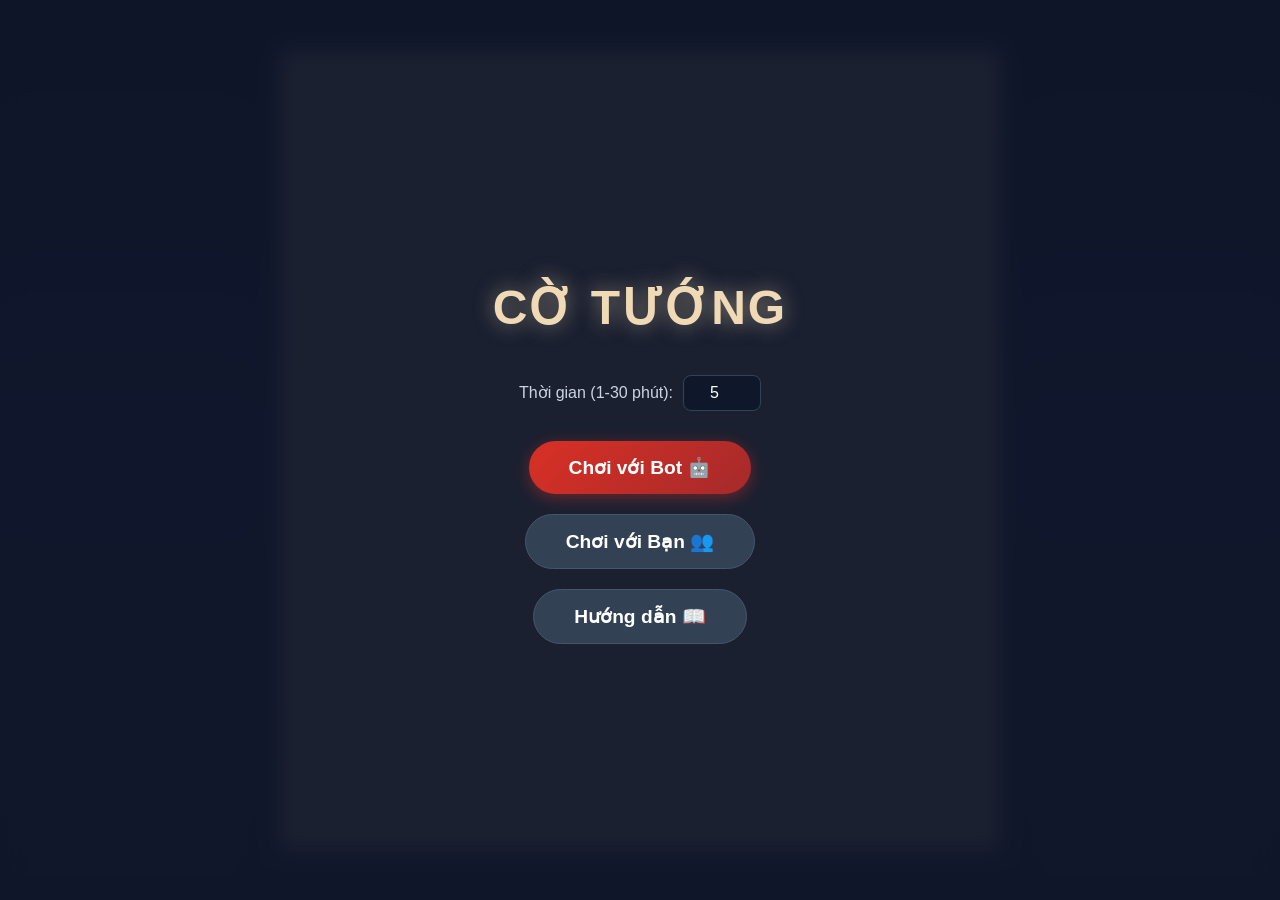
<file: xiangqi.html>
<!DOCTYPE html>
<html lang="vi">
<head>
    <meta charset="UTF-8">
    <meta name="viewport" content="width=device-width, initial-scale=1.0, maximum-scale=1.0, user-scalable=no">
    <title>Cờ Tướng</title>
    <!-- Lấy style từ các game khác và tùy chỉnh cho Cờ Tướng -->
    <style>
        body {
            margin: 0;
            padding: 0;
            display: flex;
            flex-direction: column;
            justify-content: center;
            align-items: center;
            height: 100vh;
            background: linear-gradient(180deg, #0f0c29, #302b63, #24243e);
            overflow: hidden;
            font-family: 'Segoe UI', sans-serif;
        }

        #board-wrapper {
            position: relative;
            /* Lấy kích thước từ #game-board cũ */
            width: min(95vw, calc(100vh - 100px) * 9 / 10);
            height: min(95vw * 10 / 9, calc(100vh - 100px));
        }

        #game-board {
            width: 100%;
            height: 100%;
            display: grid;
            grid-template-columns: repeat(9, 1fr);
            grid-template-rows: repeat(10, 1fr);
            position: relative;
        }

        .point { /* Các giao điểm trên bàn cờ */
            display: flex;
            justify-content: center;
            align-items: center;
            position: relative;
            cursor: pointer;
        }

        /* Vẽ đường kẻ và cung điện */
        #board-decorations {
            position: absolute;
            top: 0; left: 0; right: 0; bottom: 0; /* Lấp đầy wrapper */
            background-color: #f0d9b5; /* Chuyển màu nền vào đây */
            border: none; /* Xóa border, để JS vẽ toàn bộ cho đồng nhất */
            box-shadow: 0 0 20px rgba(0, 0, 0, 0.5); /* Chuyển bóng đổ vào đây */
            box-sizing: border-box; /* Đảm bảo border nằm bên trong */
            pointer-events: none;
        }
        .line { position: absolute; background: #604020; }
        .river-label {
            position: absolute;
            top: 50%;
            font-size: 1.5em;
            color: #f0d9b5; /* Đổi thành màu sáng (màu nền bàn cờ) để nổi bật trên sông */
            opacity: 0.7; /* Tăng độ rõ nét */
            letter-spacing: 1em;
            writing-mode: horizontal-tb;
            pointer-events: none;
            white-space: nowrap; /* Ngăn các chữ bị xuống hàng */
        }
        .marker {
            position: absolute;
            width: 8px;
            height: 8px;
            background-color: rgba(96, 64, 32, 0.7);
            border-radius: 50%;
            transform: translate(-50%, -50%);
            pointer-events: none;
        }

        .piece {
            width: 88%;
            height: 88%;
            border-radius: 50%;
            display: flex;
            justify-content: center;
            align-items: center;
            font-size: clamp(20px, 4.5vw, 38px);
            font-weight: bold;
            cursor: grab;
            box-shadow: 0 2px 4px rgba(0,0,0,0.4);
            border: 2px solid #333;
            background: #fffaf0;
            user-select: none;
            pointer-events: none; /* Để click xuyên qua quân cờ vào ô */
            transition: transform 0.1s;
        }
        .piece.r { color: #d93025; }
        .piece.b { color: #202124; }

        .point.selected .piece {
            transform: scale(1.1);
            box-shadow: 0 0 15px #f6f669;
        }
        .point.in-check .piece {
            border-color: #ff6b6b;
            animation: pulse-check 1s infinite;
        }
        @keyframes pulse-check { 0%, 100% { transform: scale(1); } 50% { transform: scale(1.05); } }

        /* Gợi ý nước đi */
        .valid-move-dot { width: 30%; height: 30%; background-color: rgba(0, 0, 0, 0.2); border-radius: 50%; position: absolute; pointer-events: none; }
        .capture-hint::after { content: ''; position: absolute; top: 5%; bottom: 5%; left: 5%; right: 5%; border: 4px solid rgba(217, 48, 37, 0.5); border-radius: 50%; box-sizing: border-box; }

        /* UI Styles copied from chess.html */
        .overlay { position: absolute; top: 0; left: 0; width: 100%; height: 100%; background: rgba(15, 23, 42, 0.95); display: flex; flex-direction: column; justify-content: center; align-items: center; z-index: 100; backdrop-filter: blur(10px); }
        .overlay.hidden { display: none; }
        h1 { color: #f0d9b5; font-size: 3rem; margin-bottom: 40px; text-transform: uppercase; letter-spacing: 2px; text-shadow: 0 0 20px rgba(240, 217, 181, 0.5); }
        .btn { background: linear-gradient(135deg, #d93025 0%, #a52a2a 100%); border: none; padding: 15px 40px; margin: 10px; border-radius: 50px; color: white; font-size: 1.2rem; font-weight: bold; cursor: pointer; transition: transform 0.2s, box-shadow 0.2s; min-width: 200px; box-shadow: 0 4px 15px rgba(217, 48, 37, 0.4); }
        .btn:hover { transform: translateY(-3px); box-shadow: 0 6px 20px rgba(217, 48, 37, 0.6); }
        .btn:active { transform: scale(0.95); }
        .btn-secondary { background: #334155; box-shadow: none; border: 1px solid #475569; }
        .btn-secondary:hover { background: #475569; }
        
        /* HUD Gọn gàng */
        .game-ui { 
            width: min(95vw, calc(100vh - 100px) * 9 / 10); /* Căn theo chiều rộng bàn cờ */
            display: flex; justify-content: space-between; align-items: center; 
            padding: 10px 15px; box-sizing: border-box; margin-bottom: 15px;
            background: rgba(15, 23, 42, 0.8); backdrop-filter: blur(8px);
            border-radius: 12px; border: 1px solid rgba(255,255,255,0.1);
            box-shadow: 0 4px 6px rgba(0,0,0,0.1);
        }
        .game-ui button { pointer-events: auto; padding: 6px 12px; font-size: 0.9rem; min-width: auto; border-radius: 8px; margin: 0; }
        .center-hud { display: flex; align-items: center; gap: 10px; pointer-events: auto; }
        .action-buttons { display: flex; gap: 10px; }
        .timers-container { display: flex; gap: 15px; }
        .timer-box { background: rgba(0, 0, 0, 0.3); padding: 5px 10px; border-radius: 8px; color: white; font-weight: bold; border: 2px solid transparent; min-width: 70px; text-align: center; display: flex; flex-direction: column; justify-content: center; align-items: center; gap: 2px; transition: all 0.3s ease; }
        .timer-box.active { transform: scale(1.05); box-shadow: 0 0 20px rgba(0,0,0,0.5); }
        #timer-r { border-color: #d93025; color: #d93025; }
        #timer-r.active { background: rgba(217, 48, 37, 0.15); box-shadow: 0 0 20px rgba(217, 48, 37, 0.4); }
        #timer-b { border-color: #604020; color: #604020; }
        #timer-b.active { background: rgba(96, 64, 32, 0.15); box-shadow: 0 0 20px rgba(96, 64, 32, 0.4); }
        .player-title { font-size: 0.9rem; font-weight: 900; text-transform: uppercase; line-height: 1.2; }
        .time-val { font-size: 0.85rem; opacity: 0.9; font-family: monospace; }
        
        .guide-content { text-align: left; line-height: 1.6; color: #e2e8f0; max-height: 60vh; overflow-y: auto; padding: 0 20px; }

        /* Style cho phần cài đặt thời gian */
        .settings-container {
            margin-bottom: 20px;
            color: #cbd5e1;
            display: flex;
            flex-direction: column;
            gap: 10px;
            align-items: center;
        }
        .setting-item {
            display: flex;
            align-items: center;
            gap: 10px;
        }
        .setting-item label {
            font-size: 1rem;
        }
        .setting-item input {
            width: 60px;
            padding: 8px;
            background: #0f172a;
            border: 1px solid #334155;
            color: #fff;
            border-radius: 8px;
            text-align: center;
            font-size: 1rem;
        }
    </style>
</head>
<body>
    <!-- Màn hình Menu -->
    <div id="start-screen" class="overlay">
        <h1>Cờ Tướng</h1>
        <div class="settings-container">
            <div class="setting-item">
                <label for="time-limit">Thời gian (1-30 phút):</label>
                <input type="number" id="time-limit" value="5" min="1" max="30">
            </div>
        </div>
        <button class="btn" id="btn-pve">Chơi với Bot 🤖</button>
        <button class="btn btn-secondary" id="btn-pvp">Chơi với Bạn 👥</button>
        <button class="btn btn-secondary" id="btn-guide">Hướng dẫn 📖</button>
    </div>

    <!-- Màn hình Hướng dẫn -->
    <div id="guide-screen" class="overlay hidden">
        <h1 style="font-size: 2rem; margin-bottom: 20px;">Cách Chơi</h1>
        <div class="guide-content">
            <p><strong>1. Mục tiêu:</strong> Chiếu bí Tướng của đối phương.</p>
            <p><strong>2. Di chuyển:</strong></p>
            <ul style="margin-top: 5px; padding-left: 20px;">
                <li><strong>Xe:</strong> Ngang dọc tự do.</li>
                <li><strong>Mã:</strong> Đi chữ L (bị cản nếu có quân chặn).</li>
                <li><strong>Pháo:</strong> Đi như Xe, nhưng ăn quân phải nhảy qua 1 quân khác (ngòi).</li>
                <li><strong>Tượng/Sĩ/Tướng:</strong> Có vùng di chuyển hạn chế (Cung, Sông).</li>
            </ul>
        </div>
        <button class="btn" id="btn-close-guide" style="margin-top: 20px;">Đã hiểu</button>
    </div>

    <div id="ingame-menu" class="overlay hidden">
        <h1>Menu</h1>
        <button class="btn btn-secondary" id="btn-surrender">Đầu hàng 🏳️</button>
        <button class="btn btn-secondary" id="btn-quit">Trở về 🏠</button>
        <button class="btn btn-secondary" id="btn-close-menu">Đóng</button>
    </div>

    <!-- Màn hình Kết quả -->
    <div id="result-screen" class="overlay hidden">
        <h1 id="result-title">Kết Quả</h1>
        <p id="result-message" style="color: #e2e8f0; font-size: 1.2rem; margin-bottom: 30px; text-align: center; padding: 0 20px; line-height: 1.5;"></p>
        <button class="btn" id="btn-result-restart">Chơi lại 🔄</button>
        <button class="btn btn-secondary" id="btn-result-menu">Menu 🏠</button>
    </div>

    <div class="game-ui" id="game-ui" style="display: none;">
        <div class="timers-container">
            <div id="timer-r" class="timer-box active"></div>
            <div id="timer-b" class="timer-box"></div>
        </div>
        <div class="action-buttons">
            <button class="btn btn-secondary" id="btn-restart">Chơi lại</button>
            <button class="btn btn-secondary" id="btn-menu">Menu</button>
        </div>
    </div>

    <div id="board-wrapper">
        <div id="board-decorations"></div>
        <div id="game-board"></div>
    </div>
    <script src="xiangqi.js"></script>
</body>
</html>
</file>
<file: styles.css>
@import url('https://fonts.googleapis.com/css2?family=Be+Vietnam+Pro:wght@300;400;500;600;700;800;900&display=swap');

/* ExpOnePlay v11 - Styles */
:root { 
    --primary: #38bdf8; 
    --success: #22c55e; 
    --danger: #ef4444; 
    --bg: #020617; 
    --mobile-w: 414px; 
    --mobile-h: 850px; 
}

* { 
    margin: 0; padding: 0; box-sizing: border-box; 
    -webkit-tap-highlight-color: transparent; 
}

body { 
    background: #000; color: #f8fafc;
    font-family: 'Be Vietnam Pro', sans-serif; 
    display: flex; justify-content: center; align-items: center; 
    height: 100dvh; overflow: hidden; /* Use dvh for better mobile support */
}

/* KHUNG APP */
.app-container { 
    width: 100%; height: 100%; max-width: var(--mobile-w); max-height: var(--mobile-h); 
    background: linear-gradient(180deg, #0f0c29, #302b63, #24243e); /* Futuristic Gradient */
    position: relative; overflow: hidden; 
    display: flex; flex-direction: column; border: 1px solid #1e293b; 
}

/* Chế độ toàn màn hình cho game */
.app-container.fullscreen-mode {
    max-width: 100%;
    max-height: 100%;
    border: none;
    /* Thêm transition để hiệu ứng mượt mà hơn */
    transition: max-width 0.3s ease, max-height 0.3s ease;
}

@media (max-width: 450px) { 
    .app-container { max-width: 100vw; max-height: 100dvh; border: none; } 
}

/* CÔNG CỤ ẨN THANH CUỘN TOÀN CỤC */
.scroll-hide {
    -ms-overflow-style: none;
    scrollbar-width: none;
}
.scroll-hide::-webkit-scrollbar {
    display: none;
}

/* HEADER */
.header { 
    padding: 15px 20px;
    display: flex; justify-content: space-between; 
    align-items: center; background: rgba(15,23,42,0.85); z-index: 10; 
    backdrop-filter: blur(15px); border-bottom: 1px solid rgba(255,255,255,0.05);
    flex-shrink: 0;
}
.app-title { font-size: 1.5rem; color: #fff; margin: 0; }
.user-tag { font-weight: 700; color: var(--primary); font-size: 0.9rem; }
.btn-logout {
    background: none; border: 1px solid #ef4444; color: #ef4444;
    padding: 5px 10px; border-radius: 8px; font-size: 0.8rem;
    margin-left: 10px; cursor: pointer;
    transition: all 0.2s ease;
}
.btn-logout:hover { background: #ef4444; color: white; }
.user-status-container {
    display: flex;
    align-items: center;
}

/* MAIN VIEWS (Home, Collection, Games, etc.) */
.main-view-container {
    flex: 1; position: relative; overflow: hidden;
    display: flex;
    justify-content: center;
    align-items: center;
}
.main-view {
    display: none; /* Hidden by default */
    flex-direction: column;
    height: 100%;
    width: 100%;
}
.main-view.active {
    display: flex; /* Show when active */
    animation: viewFadeIn 0.3s ease-out;
}

/* Center content for specific views like auth and home */
.main-view.view-centered {
    justify-content: center;
    align-items: center;
}

/* AUTH VIEW */
.auth-form {
    width: 80%; max-width: 300px;
    display: flex; flex-direction: column; gap: 15px;
}
.auth-form h3 { text-align: center; margin-bottom: 10px; font-size: 1.5rem; }
.auth-form input {
    width: 100%; padding: 15px; background: #0f172a; 
    border: 1px solid #334155; color: #fff; border-radius: 14px; outline: none; 
}
.auth-form input:focus { border-color: var(--primary); }
.auth-form a {
    color: var(--primary); text-decoration: none;
    font-size: 0.9rem; text-align: center;
}

/* HOME VIEW */
.home-menu {
    display: flex;
    flex-direction: column;
    gap: 20px;
    width: 100%;
    padding: 40px;
    overflow-y: auto;
}
.home-menu-btn {
    height: 120px;
    border-radius: 24px;
    position: relative;
    overflow: hidden;
    cursor: pointer;
    transition: transform 0.2s, box-shadow 0.2s;
    box-shadow: 0 10px 20px rgba(0,0,0,0.3);
    border: 1px solid rgba(255,255,255,0.1);
}
.home-menu-btn:active { transform: scale(0.98); }
.home-menu-btn .btn-bg {
    position: absolute; inset: 0;
    background-size: cover; background-position: center;
    transition: transform 0.5s;
    z-index: 1;
}
.home-menu-btn:hover .btn-bg { transform: scale(1.1); }

/* Banner Styles */
.btn-music .btn-bg {
    background: linear-gradient(45deg, #ff00cc, #333399);
}
.btn-game .btn-bg {
    background: linear-gradient(45deg, #00dbde, #fc00ff);
}
.btn-gallery .btn-bg {
    background: linear-gradient(45deg, #f857a6, #ff5858);
}

.home-menu-btn .btn-content {
    position: relative; z-index: 2;
    height: 100%; width: 100%;
    display: flex; flex-direction: column;
    align-items: center; justify-content: center;
    gap: 10px;
    color: #fff;
    background: rgba(0,0,0,0.2); /* Overlay làm tối để rõ chữ */
    backdrop-filter: blur(2px);
}
.home-menu-icon { font-size: 3rem; }
.home-menu-label { 
    font-size: 1.2rem; font-weight: 800; text-transform: uppercase; letter-spacing: 1px;
    text-shadow: 0 2px 4px rgba(0,0,0,0.5);
}

/* ANIMATIONS */
/* Music Wave Animation inside Button */
.music-wave-icon {
    display: flex; align-items: flex-end; gap: 4px; height: 40px;
}
.music-wave-icon span {
    width: 8px; background: #fff; border-radius: 4px;
    animation: wave 1s infinite ease-in-out;
}
.music-wave-icon span:nth-child(1) { height: 20px; animation-delay: 0.1s; }
.music-wave-icon span:nth-child(2) { height: 40px; animation-delay: 0.2s; }
.music-wave-icon span:nth-child(3) { height: 30px; animation-delay: 0.3s; }
.music-wave-icon span:nth-child(4) { height: 25px; animation-delay: 0.4s; }
@keyframes wave {
    0%, 100% { transform: scaleY(1); }
    50% { transform: scaleY(0.5); }
}

/* Game Controller Shake */
.game-anim {
    display: inline-block;
    animation: tilt-shaking 2s infinite;
}
@keyframes tilt-shaking {
    0% { transform: rotate(0deg); }
    25% { transform: rotate(5deg); }
    50% { transform: rotate(0deg); }
    75% { transform: rotate(-5deg); }
    100% { transform: rotate(0deg); }
}

/* Gallery Flash */
.gallery-anim {
    display: inline-block;
    filter: drop-shadow(0 0 0 rgba(255,255,255,0));
    animation: flash 3s infinite;
}
@keyframes flash {
    0%, 90%, 100% { filter: drop-shadow(0 0 0 rgba(255,255,255,0)); transform: scale(1); }
    92% { filter: drop-shadow(0 0 20px rgba(255,255,255,0.8)); transform: scale(1.1); }
    94% { filter: drop-shadow(0 0 0 rgba(255,255,255,0)); transform: scale(1); }
}

/* TRANG XU HƯỚNG (ẨN THANH CUỘN DỌC) */
.explore-feed, #music-feed { 
    flex: 1; overflow-y: auto; 
    scroll-snap-type: y mandatory; 
    scroll-behavior: smooth;
    overscroll-behavior-y: contain;
    background: #000; 
}
.v-unit { 
    height: 100%; width: 100%; scroll-snap-align: start; 
    scroll-snap-stop: always;
    position: relative; background: #000; overflow: hidden;
}
.v-unit iframe { width: 100%; height: 100%; border: none; }

.v-wrapper {
    width: 100%; height: 100%;
    position: relative;
    display: flex; align-items: center; justify-content: center;
    background: #000;
}

/* THUMBNAIL & LOADING SPINNER */
.v-unit-thumb {
    position: absolute;
    inset: 0;
    background-size: cover;
    background-position: center;
    z-index: 5;
    transition: opacity 0.4s ease-in-out;
    display: flex;
    justify-content: center;
    align-items: center;
    background-color: #000;
}
.v-unit-spinner {
    width: 50px;
    height: 50px;
    border: 4px solid rgba(255, 255, 255, 0.2);
    border-top-color: #fff;
    border-radius: 50%;
    animation: spin 1s linear infinite;
}
.v-unit.is-loaded .v-unit-thumb {
    opacity: 0;
    pointer-events: none;
}

/* NÚT LOA DUY NHẤT */
.vol-btn { 
    width: 32px; height: 32px; border-radius: 50%; 
    background: rgba(255,255,255,0.1); border: 1px solid rgba(255,255,255,0.2); 
    color: white; cursor: pointer; backdrop-filter: blur(10px); 
    display: flex; align-items: center; justify-content: center;
    transition: all 0.3s ease; font-size: 0.9rem;
}
.vol-btn:hover { background: var(--primary); color: #000; }

.btn-main { 
    flex: 1; height: 50px; border-radius: 16px; border: none; 
    background: linear-gradient(135deg, #38bdf8 0%, #3b82f6 100%); 
    color: #fff; font-weight: 800; cursor: pointer; 
}
.btn-main:active { transform: scale(0.98); }

.btn-icon { 
    width: 50px; height: 50px; border-radius: 16px; border: 1px solid #334155; 
    background: #1e293b; color: #fff; font-size: 1.2rem; cursor: pointer; 
    display: flex; align-items: center; justify-content: center; 
}
.btn-icon:active { transform: scale(0.95); }
/* Active state for toggle buttons */
.btn-icon.active {
    background: var(--primary);
    border-color: var(--primary);
}

.page-header { 
    padding: 20px;
    display: flex;
    align-items: center;
    gap: 15px;
    border-bottom: 1px solid #1e293b; background: rgba(15,23,42,0.9); 
}

@keyframes spin {
    to {
        transform: rotate(360deg);
    }
}

/* TOAST NOTIFICATION */
.toast {
    position: absolute; top: 50%; left: 50%; transform: translate(-50%, -50%);
    background: #1e293b; color: white; padding: 12px 24px;
    border-radius: 10px; z-index: 9999; font-weight: 500; /* Tăng z-index để hiện trên game overlay */
    border: 1px solid #334155; box-shadow: 0 4px 20px rgba(0,0,0,0.5);
    animation: popupFadeIn 0.3s ease;
    text-align: center;
}
.toast.success { border-color: var(--success); }
.toast.error { border-color: var(--danger); }

@keyframes popupFadeIn {
    from { transform: translate(-50%, -50%) scale(0.9); opacity: 0; }
    to { transform: translate(-50%, -50%) scale(1); opacity: 1; }
}

/* EMPTY STATE */
.empty-state {
    padding: 100px 20px; text-align: center; color: #64748b;
}

/* RIPPLE EFFECT */
.ripple {
    position: absolute;
    border-radius: 50%;
    transform: scale(0);
    animation: ripple 0.6s linear;
    background-color: rgba(255, 255, 255, 0.3);
    pointer-events: none;
}
@keyframes ripple {
    to {
        transform: scale(4);
        opacity: 0;
    }
}

/* Enable ripple on interactive elements */
.btn-main, .btn-icon, .home-menu-btn, .game-item {
    position: relative;
    overflow: hidden;
}

/* SKELETON LOADER */
.skeleton-loader {
    height: 300px; /* Chiều cao tương đương một video */
    background: linear-gradient(90deg, #1e293b 25%, #334155 50%, #1e293b 75%);
    background-size: 200% 100%;
    animation: shimmer 1.5s infinite;
    border-radius: 16px;
    margin-bottom: 20px;
    display: flex;
    justify-content: center;
    align-items: center;
    color: #64748b;
    font-size: 1.2rem;
    font-weight: 600;
}

@keyframes shimmer {
    0% {
        background-position: -200% 0;
    }
    100% {
        background-position: 200% 0;
    }
}

/* MUSIC VISUALIZER */
.music-visualizer {
    position: absolute; bottom: 0; left: 0; right: 0; height: 120px;
    display: flex; align-items: flex-end; justify-content: center; gap: 6px;
    z-index: 15; pointer-events: none;
    background: linear-gradient(to top, rgba(0,0,0,0.8) 0%, transparent 100%);
    padding-bottom: 20px; opacity: 0; transition: opacity 0.5s;
}

.v-unit.playing .music-visualizer { opacity: 1; }

.viz-bar {
    width: 8px; background: var(--primary); border-radius: 4px;
    height: 10px;
    animation: viz-wave var(--d) ease-in-out infinite alternate;
    box-shadow: 0 0 15px var(--primary);
}

@keyframes viz-wave {
    0% { height: 10px; opacity: 0.5; }
    100% { height: var(--h); opacity: 1; }
}

/* DELETE VIDEO BUTTON */
.btn-delete-video {
    position: absolute;
    top: 20px;
    right: 20px;
    width: 40px; height: 40px;
    border-radius: 50%;
    background: rgba(0, 0, 0, 0.6);
    border: 1px solid rgba(255, 255, 255, 0.2);
    color: #ef4444; font-size: 1.2rem;
    display: flex; justify-content: center; align-items: center;
    cursor: pointer; z-index: 20;
    backdrop-filter: blur(5px);
    transition: all 0.2s;
}
.btn-delete-video:hover { background: #ef4444; color: white; transform: scale(1.1); }

/* OPEN YOUTUBE BUTTON */
.btn-open-yt {
    position: absolute;
    top: 20px;
    right: 70px; /* Bên trái nút xóa */
    width: 40px; height: 40px;
    border-radius: 50%;
    background: rgba(0, 0, 0, 0.6);
    border: 1px solid rgba(255, 255, 255, 0.2);
    color: #38bdf8; font-size: 1.2rem;
    display: flex; justify-content: center; align-items: center;
    cursor: pointer; z-index: 20;
    backdrop-filter: blur(5px);
    transition: all 0.2s;
    text-decoration: none;
}
.btn-open-yt:hover { background: #38bdf8; color: white; transform: scale(1.1); }

/* SKIP VIDEO BUTTON */
.btn-toggle-skip {
    position: absolute;
    top: 20px;
    right: 120px; /* Bên trái nút mở YT */
    width: 40px; height: 40px;
    border-radius: 50%;
    background: rgba(0, 0, 0, 0.6);
    border: 1px solid rgba(255, 255, 255, 0.2);
    color: #fff; font-size: 1.2rem;
    display: flex; justify-content: center; align-items: center;
    cursor: pointer; z-index: 20;
    backdrop-filter: blur(5px);
    transition: all 0.2s;
}
.btn-toggle-skip:hover { background: #fff; color: #000; transform: scale(1.1); }
.v-unit.skipped .btn-toggle-skip { background: #f59e0b; color: #fff; border-color: #f59e0b; }

/* Skipped state visual */
.v-unit.skipped .v-wrapper iframe {
    opacity: 0.3;
    pointer-events: none;
}
.v-unit.skipped::after {
    content: 'ĐÃ BỎ QUA';
    position: absolute;
    top: 50%; left: 50%;
    transform: translate(-50%, -50%);
    color: #f59e0b;
    font-size: 1.5rem; font-weight: bold;
    pointer-events: none; z-index: 10;
    text-shadow: 0 2px 4px rgba(0,0,0,0.8);
}

/* VIDEO TIMER */
.video-timer {
    position: absolute;
    bottom: 20px;
    left: 20px;
    background: rgba(0, 0, 0, 0.6);
    color: #fff;
    padding: 5px 12px;
    border-radius: 20px;
    font-size: 0.9rem;
    font-weight: 600;
    backdrop-filter: blur(4px);
    border: 1px solid rgba(255, 255, 255, 0.1);
    z-index: 20;
    pointer-events: none;
    font-family: monospace; /* Dùng font đơn cách để số không bị nhảy */
}

/* GAME LIST & PLAYER */
/* Đảm bảo view game có nền gradient giống app chính */
#games-view {
    background: linear-gradient(180deg, #0f0c29, #302b63, #24243e);
}

.game-list {
    padding: 20px;
    display: grid;
    grid-template-columns: repeat(2, 1fr); /* Cố định 2 cột cho cân đối trên mobile */
    gap: 15px; /* Giảm khoảng cách */
    overflow-y: auto;
    flex: 1;
}
.game-item {
    aspect-ratio: 1;
    background-color: #1e293b;
    border-radius: 16px;
    display: flex;
    flex-direction: column;
    justify-content: center;
    align-items: center;
    cursor: pointer;
    transition: transform 0.2s, box-shadow 0.2s;
    border: 1px solid #334155;
    padding: 10px;
    box-sizing: border-box;
    overflow: hidden; /* Ngăn nội dung tràn ra ngoài gây chồng lấn */
}
.game-item:hover {
    transform: translateY(-5px);
    box-shadow: 0 8px 20px rgba(0,0,0,0.2);
    border-color: var(--primary);
}
.game-item.disabled {
    cursor: not-allowed;
    opacity: 0.5;
}
.game-item.disabled:hover { transform: none; box-shadow: none; border-color: #334155; }
.game-icon { font-size: 5rem; margin-bottom: 10px; line-height: 1; } /* Giảm kích thước icon */
.game-name { font-size: 1.2rem; font-weight: 700; text-align: center; }

.game-iframe {
    width: 100%;
    height: 100%;        /* Chiếm toàn bộ chiều cao còn lại */
    background: transparent;
    border: none !important;
    flex: 1;             /* Tự động giãn để lấp đầy khung */
    display: block;
    overflow: hidden;
    box-shadow: none !important;
    aspect-ratio: auto !important;
}

/* GALLERY GRID */
.gallery-grid {
    flex: 1;
    padding: 15px;
    display: grid;
    grid-template-columns: repeat(auto-fill, minmax(100px, 1fr));
    gap: 10px;
    overflow-y: auto;
    align-content: start;
}
.gallery-item {
    aspect-ratio: 1;
    border-radius: 12px;
    overflow: hidden;
    position: relative;
    border: 2px solid rgba(255,255,255,0.1);
    background: #000;
}
.gallery-item img {
    width: 100%; height: 100%; object-fit: cover;
    transition: transform 0.3s;
    cursor: zoom-in;
}
.gallery-item:hover img { transform: scale(1.1); }

.btn-delete-photo {
    position: absolute;
    top: 5px;
    right: 5px;
    width: 28px;
    height: 28px;
    border-radius: 50%;
    background: rgba(0, 0, 0, 0.6);
    border: 1px solid rgba(255, 255, 255, 0.3);
    color: #ef4444;
    display: flex;
    justify-content: center;
    align-items: center;
    cursor: pointer;
    font-size: 0.9rem;
    backdrop-filter: blur(2px);
    transition: all 0.2s;
    z-index: 2;
}
.btn-delete-photo:hover {
    background: #ef4444; color: white; transform: scale(1.1);
}

/* Custom Caro (XO) Logo */
.caro-logo {
    position: relative;
    width: 5rem; /* Điều chỉnh kích thước logo Caro cho đồng bộ */
    height: 5rem;
    margin-bottom: 10px;
    font-size: initial; /* Reset font-size từ .game-icon */
    display: flex;
    justify-content: center;
    align-items: center;
}

.caro-logo .caro-o {
    position: absolute;
    width: 100%;
    height: 100%;
    border: 12px solid #ef4444; /* Màu đỏ từ trong game */
    border-radius: 50%;
    box-sizing: border-box;
    box-shadow: 0 0 15px rgba(239, 68, 68, 0.5);
    transform: rotate(-15deg); /* Nghiêng nhẹ cho sinh động */
}

.caro-logo .caro-x {
    position: absolute;
    width: 85%; /* Chữ X to hơn đường kính trong của O một chút */
    height: 85%;
}

.caro-logo .caro-x::before,
.caro-logo .caro-x::after {
    content: '';
    position: absolute;
    top: 50%;
    left: 0;
    width: 100%;
    height: 14px; /* Độ dày của chữ X */
    background-color: #38bdf8; /* Màu xanh từ trong game */
    border-radius: 7px;
    box-shadow: 0 0 15px rgba(56, 189, 248, 0.5);
}

.caro-logo .caro-x::before {
    transform: translateY(-50%) rotate(45deg);
}

.caro-logo .caro-x::after {
    transform: translateY(-50%) rotate(-45deg);
}

/* OVERLAY / MODAL FULLSCREEN */
.overlay {
    position: absolute; top: 0; left: 0; width: 100%; height: 100%;
    background: rgba(15, 23, 42, 0.95);
    display: flex; flex-direction: column;
    justify-content: center; align-items: center;
    z-index: 9998; /* Dưới Toast một chút */
    backdrop-filter: blur(10px);
    animation: overlayFadeIn 0.2s ease;
}
.overlay.hidden { display: none; }

/* Animation riêng cho nội dung popup (form) để tạo hiệu ứng nảy nhẹ đẹp mắt */
.overlay .auth-form {
    animation: modalPopIn 0.2s cubic-bezier(0.175, 0.885, 0.32, 1.275);
}

@keyframes overlayFadeIn {
    from { opacity: 0; }
    to { opacity: 1; }
}

@keyframes modalPopIn {
    from { transform: scale(0.9); opacity: 0; }
    to { transform: scale(1); opacity: 1; }
}

@keyframes viewFadeIn {
    from { opacity: 0; transform: translateY(10px); }
    to { opacity: 1; transform: translateY(0); }
}

/* SPLASH SCREEN INTRO */
#app-intro-splash {
    position: absolute; inset: 0;
    background: #020617; z-index: 10000;
    display: flex; flex-direction: column;
    justify-content: center; align-items: center;
    animation: splashFadeOut 0.5s ease-in-out 2.5s forwards;
}
#app-intro-splash img {
    width: 140px; height: 140px;
    border-radius: 28px;
    box-shadow: 0 0 50px rgba(56, 189, 248, 0.3);
    object-fit: cover;
    animation: logoEntrance 0.8s cubic-bezier(0.175, 0.885, 0.32, 1.275);
}
#app-intro-splash h2 {
    margin-top: 25px;
    font-size: 2rem; font-weight: 900; letter-spacing: 2px;
    background: linear-gradient(135deg, #fff 0%, #38bdf8 100%);
    -webkit-background-clip: text; -webkit-text-fill-color: transparent;
    opacity: 0;
    animation: textSlideUp 0.6s ease-out 0.5s forwards;
}

@keyframes splashFadeOut { to { opacity: 0; visibility: hidden; } }
@keyframes logoEntrance { from { transform: scale(0.5); opacity: 0; } to { transform: scale(1); opacity: 1; } }
@keyframes textSlideUp { from { opacity: 0; transform: translateY(20px); } to { opacity: 1; transform: translateY(0); } }
</file>
